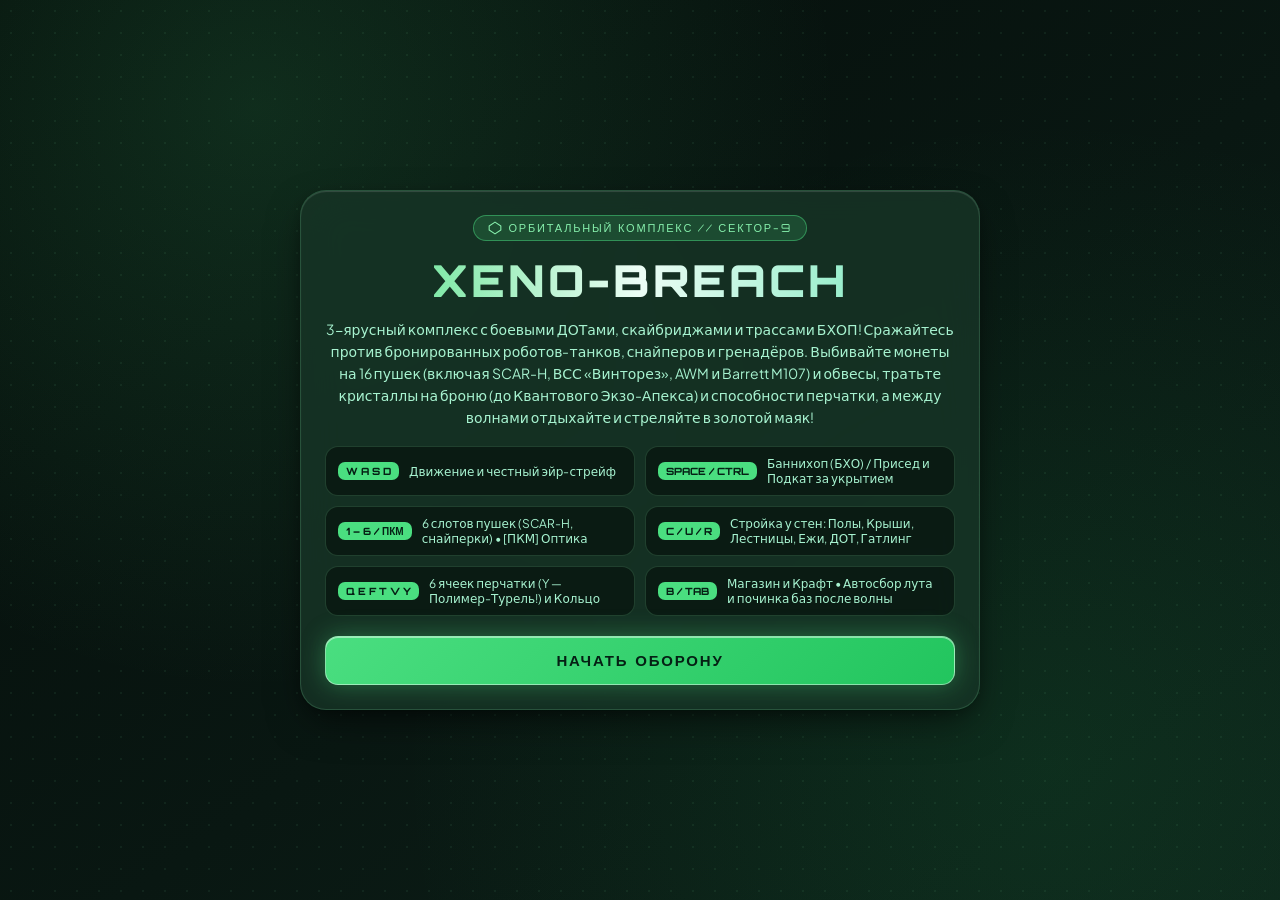
<file: index.html>
<!DOCTYPE html>
<html lang="ru">
<head>
    <meta charset="UTF-8">
    <meta name="viewport" content="width=device-width, initial-scale=1.0, maximum-scale=1.0, user-scalable=no">
    <meta name="description" content="XENO-BREACH: 3D браузерный шутер на Three.js с BHop, Air-Strafe, перчаткой полимера, крафтом стен и турелей Гатлинга.">
    <meta name="theme-color" content="#06100C">
    <meta property="og:title" content="XENO-BREACH // 3D Arena Shooter">
    <meta property="og:description" content="3-ярусный sci-fi шутер с физикой BHop/Air-Strafe, полимерной сферой, крафтом Броне-ДОТов и турелями.">
    <meta property="og:type" content="website">
    <title>XENO-BREACH // 3D Шутер с Перчаткой Полимера и Стройкой</title>
    <link rel="icon" type="image/svg+xml" href="data:image/svg+xml,%3Csvg xmlns='http://www.w3.org/2000/svg' viewBox='0 0 64 64'%3E%3Crect width='64' height='64' rx='16' fill='%2306100C'/%3E%3Cpolygon points='32,8 54,20 54,44 32,56 10,44 10,20' fill='none' stroke='%234ADE80' stroke-width='4'/%3E%3Ccircle cx='32' cy='32' r='9' fill='%234ADE80'/%3E%3C/svg%3E">
    <link href="https://fonts.googleapis.com/css2?family=Orbitron:wght@500;700;900&family=Plus+Jakarta+Sans:wght@400;600;700&family=JetBrains+Mono:wght@600;700&display=swap" rel="stylesheet">
    <link rel="stylesheet" href="styles/theme.css">
    <script src="vendor/three.min.js" defer></script>
    <script src="src/core/logger.js" defer></script>
    <script src="src/core/config.js" defer></script>
    <script src="src/core/audio.js" defer></script>
    <script src="src/world/textures.js" defer></script>
    <script src="src/world/mapBuilder.js" defer></script>
    <script src="src/physics/movement.js" defer></script>
    <script src="src/entities/weaponsAndGlove.js" defer></script>
    <script src="src/entities/enemies.js" defer></script>
    <script src="src/combat/buildingSystem.js" defer></script>
    <script src="src/combat/abilitiesAndCombat.js" defer></script>
    <script src="src/ui/hudAndShop.js" defer></script>
    <script src="src/game.js" defer></script>
</head>
<body>

<div id="game-container">
    <canvas id="three-canvas"></canvas>

    <div class="visor-scanlines"></div>
    <div id="speedlines"></div>
    <div id="screen-fx"></div>
    <div id="sniper-scope" class="hidden" aria-hidden="true">
        <svg viewBox="0 0 800 800" preserveAspectRatio="xMidYMid slice">
            <line x1="0" y1="400" x2="365" y2="400" stroke="#4ade80" stroke-width="1.5" stroke-opacity="0.72"/>
            <line x1="435" y1="400" x2="800" y2="400" stroke="#4ade80" stroke-width="1.5" stroke-opacity="0.72"/>
            <line x1="400" y1="0" x2="400" y2="365" stroke="#4ade80" stroke-width="1.5" stroke-opacity="0.72"/>
            <line x1="400" y1="435" x2="400" y2="800" stroke="#4ade80" stroke-width="1.5" stroke-opacity="0.72"/>
            <circle cx="400" cy="400" r="190" fill="none" stroke="#22c55e" stroke-width="2.5" stroke-opacity="0.55"/>
            <circle cx="400" cy="400" r="3.5" fill="#4ade80"/>
        </svg>
    </div>

    <!-- Прицел и маркер попадания -->
    <div id="crosshair-wrapper" style="display:none;">
        <div class="ch-line ch-top"></div>
        <div class="ch-line ch-bottom"></div>
        <div class="ch-line ch-left"></div>
        <div class="ch-line ch-right"></div>
        <div class="ch-dot"></div>
        <div id="hitmarker">
            <svg viewBox="0 0 24 24" fill="none">
                <line x1="4" y1="4" x2="9" y2="9"/>
                <line x1="20" y1="4" x2="15" y2="9"/>
                <line x1="4" y1="20" x2="9" y2="15"/>
                <line x1="20" y1="20" x2="15" y2="15"/>
            </svg>
        </div>
    </div>

    <!-- Игровой HUD -->
    <div id="hud">
        <div class="hud-top">
            <div class="radar-panel bento-glass">
                <canvas id="radar-canvas" width="128" height="128"></canvas>
                <div class="radar-label font-sci">РАДАР СЕКТОРА</div>
            </div>

            <div class="wave-panel bento-glass">
                <div class="stat-box">
                    <div class="stat-title">Волна</div>
                    <div class="stat-val emerald" id="hud-wave">1</div>
                </div>
                <div class="stat-box">
                    <div class="stat-title">Угрозы</div>
                    <div class="stat-val danger" id="hud-enemies">0</div>
                </div>
                <div class="stat-box">
                    <div class="stat-title">
                        <svg class="svg-icon" style="width:13px;height:13px;color:var(--coin-gold)" viewBox="0 0 24 24"><circle cx="12" cy="12" r="9"/><path d="M12 7v10M9 10h6M9 14h6"/></svg>
                        Монеты
                    </div>
                    <div class="stat-val gold" id="hud-coins">0</div>
                </div>
                <div class="stat-box">
                    <div class="stat-title">
                        <svg class="svg-icon" style="width:13px;height:13px;color:var(--crystal-cyan)" viewBox="0 0 24 24"><polygon points="12 2 20 9 12 22 4 9 12 2"/></svg>
                        Кристаллы
                    </div>
                    <div class="stat-val crystal" id="hud-crystals">0</div>
                </div>
                <div class="stat-box">
                    <div class="stat-title">Счёт</div>
                    <div class="stat-val" id="hud-score">0</div>
                </div>
            </div>

            <div class="hud-controls">
                <button class="hud-btn" id="btn-shop" title="Магазин брони, обвесов и способностей (B)">
                    <svg class="svg-icon" viewBox="0 0 24 24"><path d="M12 22s8-4 8-10V5l-8-3-8 3v7c0 6 8 10 8 10z"/><path d="M9 12l2 2 4-4"/></svg>
                    <span>[B] Арсенал</span>
                </button>
                <button class="hud-btn" id="btn-sound" title="Звук">
                    <svg id="icon-sound-on" class="svg-icon" viewBox="0 0 24 24"><polygon points="11 5 6 9 2 9 2 15 6 15 11 19 11 5"/><path d="M15.54 8.46a5 5 0 0 1 0 7.07"/><path d="M19.07 4.93a10 10 0 0 1 0 14.14"/></svg>
                    <svg id="icon-sound-off" class="svg-icon" style="display:none;" viewBox="0 0 24 24"><polygon points="11 5 6 9 2 9 2 15 6 15 11 19 11 5"/><line x1="23" y1="9" x2="17" y2="15"/><line x1="17" y1="9" x2="23" y2="15"/></svg>
                </button>
                <button class="hud-btn" id="btn-pause" title="Пауза (P)">
                    <svg class="svg-icon" viewBox="0 0 24 24"><rect x="6" y="4" width="4" height="16"/><rect x="14" y="4" width="4" height="16"/></svg>
                    <span>Пауза</span>
                </button>
            </div>
        </div>

        <div id="intermission-pill">ПЕРЕРЫВ • [B] МАГАЗИН • ВЫСТРЕЛИТЕ В ЗОЛОТОЙ МАЯК ДЛЯ СЛЕДУЮЩЕЙ ВОЛНЫ</div>

        <div id="center-banner">
            <div id="banner-title">ВОЛНА 1</div>
            <div id="banner-sub">Шлюзовые ворота открыты!</div>
        </div>

        <div id="reload-indicator">ПЕРЕЗАРЯДКА...</div>
        <div id="charge-bar-wrap"><div id="charge-bar-fill"></div></div>
        <div id="pickup-toast">+1 КРИСТАЛЛ</div>
        <div id="terminal-prompt">Терминал Брони • Нажмите [B] или [F] для открытия Магазина</div>
        <div id="wall-attach-prompt"></div>
        <div id="pointer-hint">Клик по арене • [C] Стройка стен/Гатлинга • [Q] Перчатка • [B] Магазин • [P] Пауза</div>

        <div id="build-hud-bar" class="bento-glass"></div>

        <div id="movement-hud">
            <div id="move-tag"></div>
            <div class="speed-row">
                <div id="speed-pill">SPD 0.0 м/с</div>
                <div id="dash-pill">SHIFT РЫВОК: ГОТОВ</div>
            </div>
        </div>

        <div class="hud-bottom">
            <div class="vitals-panel bento-glass">
                <div class="armor-badge-row">
                    <span id="hud-armor-name">КОМБИНЕЗОН MK-0</span>
                    <span class="armor-cat-pill" id="hud-armor-cat">Базовая</span>
                </div>
                <div class="bar-row">
                    <div class="bar-header">
                        <span style="color:#4ade80;">ЗДОРОВЬЕ</span>
                        <span id="hp-text" class="font-mono">100 / 100</span>
                    </div>
                    <div class="bar-track"><div class="bar-fill" id="hp-fill" style="width:100%;"></div></div>
                </div>
                <div class="bar-row">
                    <div class="bar-header">
                        <span style="color:#34d399;">ЭНЕРГОЩИТ</span>
                        <span id="shield-text" class="font-mono">90 / 90</span>
                    </div>
                    <div class="bar-track"><div class="bar-fill" id="shield-fill" style="width:100%;"></div></div>
                </div>
                <div class="bar-row" style="margin-bottom:4px;">
                    <div class="bar-header">
                        <span style="color:#67e8f9;">ПОЛИМЕР ПЕРЧАТКИ</span>
                        <span id="poly-text" class="font-mono">100 / 100</span>
                    </div>
                    <div class="bar-track"><div class="bar-fill" id="poly-fill" style="width:100%;"></div></div>
                </div>
                <div class="consumables-row">
                    <button class="cons-chip" id="btn-boost-chip" title="Бустер скорости (Z)">
                        <span class="cons-key">Z</span>
                        <span id="boost-label">БУСТ</span>
                        <span class="cons-count tabular" id="boost-count">2</span>
                    </button>
                    <button class="cons-chip" id="btn-medkit-chip" title="Аптечка (X)">
                        <span class="cons-key">X</span>
                        <span>ХИЛ</span>
                        <span class="cons-count tabular" id="medkit-count">2</span>
                    </button>
                </div>
            </div>

            <!-- 6 активных ячеек полимерной перчатки -->
            <div class="glove-bar bento-glass">
                <div class="glove-slots" id="glove-slots"></div>
                <div class="glove-hint font-sci">УДЕРЖ. [Q]/[G] КОЛЬЦО (6 СЕКТОРОВ) • [C] СТРОЙКА СТЕНА/ТУРЕЛЬ • [U] ОБВЕС СТЕНЫ</div>
            </div>

            <!-- 6 активных слотов оружия -->
            <div class="weapon-panel bento-glass">
                <div class="weapon-name" id="weapon-name">ПЛАЗМОМЁТ MK-IV [УР.1]</div>
                <div class="weapon-note" id="weapon-note">Точный плазменный карабин</div>
                <div class="ammo-display tabular">
                    <strong id="ammo-cur">36</strong> <span id="ammo-max">/ 36</span>
                </div>
                <div class="weapon-slots" id="weapon-slots"></div>
            </div>
        </div>
    </div>

    <!-- РАДИАЛЬНОЕ КОЛЬЦО ПЕРЧАТКИ -->
    <div id="glove-wheel-overlay">
        <div class="wheel-container" id="wheel-container">
            <svg class="wheel-ring-svg" viewBox="0 0 440 440">
                <circle cx="220" cy="220" r="196" fill="none" stroke="rgba(74,222,128,0.22)" stroke-width="2" stroke-dasharray="10 8"/>
                <circle cx="220" cy="220" r="120" fill="none" stroke="rgba(134,239,172,0.25)" stroke-width="1.5"/>
            </svg>
            <div class="wheel-center-core bento-glass">
                <div class="wheel-core-title" id="wheel-core-title">ХРА-З // ПЕРЧАТКА</div>
                <div class="wheel-core-desc" id="wheel-core-desc">Наведите мышь или нажмите Q / E / R / T / V / Y</div>
            </div>
            <div class="wheel-cursor-dot" id="wheel-cursor-dot" style="left:220px;top:220px;"></div>
        </div>
    </div>

    <!-- СЕНСОРНОЕ УПРАВЛЕНИЕ -->
    <div id="touch-controls">
        <div id="joystick-zone"><div id="joystick-knob"></div></div>
        <div class="touch-action-group">
            <div style="display:flex; gap:6px;">
                <button class="touch-sub-btn" id="touch-glove-btn">ПЕРЧАТКА</button>
                <button class="touch-sub-btn" id="touch-boost-btn">Z БУСТ</button>
                <button class="touch-sub-btn" id="touch-med-btn">X ХИЛ</button>
                <button class="touch-sub-btn" id="touch-dash-btn">РЫВОК</button>
            </div>
            <div style="display:flex; gap:6px;">
                <button class="touch-sub-btn" id="touch-jump-btn">ПРЫЖОК</button>
                <button class="touch-sub-btn" id="touch-slide-btn">ПОДКАТ</button>
                <button class="touch-sub-btn" id="touch-weapon-btn">ОРУЖИЕ</button>
            </div>
            <div style="display:flex; gap:8px; align-items:center;">
                <button class="touch-sub-btn" id="touch-reload-btn">ЗАРЯД</button>
                <button class="touch-fire-btn" id="touch-fire-btn">ОГОНЬ</button>
            </div>
        </div>
    </div>

    <!-- СТАРТОВЫЙ ЭКРАН -->
    <div class="overlay-screen" id="start-screen">
        <div class="modal-card">
            <div class="badge-top">
                <svg class="svg-icon" style="width:14px;height:14px;" viewBox="0 0 24 24"><polygon points="12 2 22 8.5 22 15.5 12 22 2 15.5 2 8.5 12 2"/></svg>
                <span>ОРБИТАЛЬНЫЙ КОМПЛЕКС // СЕКТОР-9</span>
            </div>
            <h1 class="game-title">XENO-BREACH</h1>
            <p class="game-subtitle">
                3-ярусный комплекс с боевыми ДОТами, скайбриджами и трассами БХОП! Сражайтесь против бронированных роботов-танков, снайперов и гренадёров. Выбивайте монеты на 16 пушек (включая SCAR-H, ВСС «Винторез», AWM и Barrett M107) и обвесы, тратьте кристаллы на броню (до Квантового Экзо-Апекса) и способности перчатки, а между волнами отдыхайте и стреляйте в золотой маяк!
            </p>

            <div class="controls-grid">
                <div class="ctrl-item"><span class="key-cap">W A S D</span> Движение и честный эйр-стрейф</div>
                <div class="ctrl-item"><span class="key-cap">SPACE / CTRL</span> Баннихоп (БХО) / Присед и Подкат за укрытием</div>
                <div class="ctrl-item"><span class="key-cap">1 – 6 / ПКМ</span> 6 слотов пушек (SCAR-H, снайперки) • [ПКМ] Оптика</div>
                <div class="ctrl-item"><span class="key-cap">C / U / R</span> Стройка у стен: Полы, Крыши, Лестницы, Ежи, ДОТ, Гатлинг</div>
                <div class="ctrl-item"><span class="key-cap">Q E F T V Y</span> 6 ячеек перчатки (Y — Полимер-Турель!) и Кольцо</div>
                <div class="ctrl-item"><span class="key-cap">B / TAB</span> Магазин и Крафт • Автосбор лута и починка баз после волны</div>
            </div>

            <button class="ds-btn-primary" id="btn-start">НАЧАТЬ ОБОРОНУ</button>
        </div>
    </div>

    <!-- 5-ВКЛАДОЧНЫЙ ЭРГОНОМИЧНЫЙ МАГАЗИН ПРОКАЧКИ -->
    <div class="overlay-screen hidden" id="shop-screen">
        <div class="modal-card shop-modal">
            <div class="shop-header">
                <div>
                    <div class="badge-top" style="margin-bottom:6px;">ТЕРМИНАЛ ВООРУЖЕНИЯ, ОБВЕСОВ И СИНТЕЗА БРОНИ</div>
                    <h2 class="game-title" style="font-size:26px; margin:0;">МАГАЗИН ПРОКАЧКИ</h2>
                </div>
                <div class="shop-currencies">
                    <div class="currency-pill" style="color:var(--crystal-cyan);" title="Кристаллы тратятся на Броню, Перчатку и Инженерию базы">
                        <svg class="svg-icon" viewBox="0 0 24 24"><polygon points="12 2 20 9 12 22 4 9 12 2"/></svg>
                        <span id="shop-crystals">0</span>
                        <span class="currency-unit">КР</span>
                    </div>
                    <div class="currency-pill" style="color:var(--coin-gold);" title="Монеты тратятся на Оружие, Обвесы, Постоянные ДОТы и Припасы">
                        <svg class="svg-icon" viewBox="0 0 24 24"><circle cx="12" cy="12" r="9"/><path d="M12 7v10M9 10h6M9 14h6"/></svg>
                        <span id="shop-coins">0</span>
                        <span class="currency-unit">МОН</span>
                    </div>
                    <div class="currency-pill" style="color:#6ee7b7;" title="Запас полимера для способностей перчатки, сферы Гелиос-П и турелей">
                        <svg class="svg-icon" viewBox="0 0 24 24"><path d="M13 2L3 14h7l-1 8 12-12h-7l1-8z"/></svg>
                        <span id="shop-polymer">100</span>
                        <span class="currency-unit">ПОЛ</span>
                    </div>
                    <button class="hud-btn" id="btn-shop-quickfill" type="button" title="Полный боекомплект, здоровье и щит за 50 монет">
                        <svg class="svg-icon" viewBox="0 0 24 24"><path d="M13 2L3 14h9l-1 8 10-12h-9l1-8z"/></svg>
                        <span>Полный БК (50М)</span>
                    </button>
                    <button class="hud-btn" id="btn-shop-close-top" type="button" title="Вернуться в бой (B / Esc)">
                        <svg class="svg-icon" viewBox="0 0 24 24"><line x1="18" y1="6" x2="6" y2="18"/><line x1="6" y1="6" x2="18" y2="18"/></svg>
                        <span>В БОЙ</span>
                    </button>
                </div>
            </div>

            <div class="shop-currency-legend">
                <span class="legend-chip" style="--leg-c:var(--crystal-cyan);">
                    <svg class="svg-icon" viewBox="0 0 24 24"><polygon points="12 2 20 9 12 22 4 9 12 2"/></svg>
                    <b>Кристаллы:</b> Броня, Перчатка [Q–Y], Инженерия
                </span>
                <span class="legend-chip" style="--leg-c:var(--coin-gold);">
                    <svg class="svg-icon" viewBox="0 0 24 24"><circle cx="12" cy="12" r="9"/><path d="M12 7v10M9 10h6M9 14h6"/></svg>
                    <b>Монеты:</b> Оружие [1–6], Обвесы, Постоянные ДОТы и Ремонт
                </span>
                <span class="legend-chip" style="--leg-c:#6ee7b7;">
                    <svg class="svg-icon" viewBox="0 0 24 24"><circle cx="12" cy="12" r="9"/><path d="M12 8v4l3 2"/></svg>
                    <b>Зелёная точка на вкладке</b> — есть доступное улучшение
                </span>
            </div>

            <div class="shop-tablist" role="tablist" focusgroup="tablist nomemory" aria-label="Разделы магазина">
                <button type="button" role="tab" id="tab-btn-armor" class="shop-tab-btn" data-tab="armor" aria-selected="true" focusgroupstart>
                    <svg class="svg-icon" viewBox="0 0 24 24"><path d="M12 22s8-4 8-10V5l-8-3-8 3v7c0 6 8 10 8 10z"/></svg>
                    <span class="tab-label">Броня и Костюм</span>
                    <span class="tab-dot" id="tab-dot-armor" aria-hidden="true"></span>
                </button>
                <button type="button" role="tab" id="tab-btn-glove" class="shop-tab-btn" data-tab="glove" aria-selected="false">
                    <svg class="svg-icon" viewBox="0 0 24 24"><polygon points="13 2 3 14 12 14 11 22 21 10 12 10 13 2"/></svg>
                    <span class="tab-label">Перчатка • 6 Ячеек</span>
                    <span class="tab-dot" id="tab-dot-glove" aria-hidden="true"></span>
                </button>
                <button type="button" role="tab" id="tab-btn-weapons" class="shop-tab-btn" data-tab="weapons" aria-selected="false">
                    <svg class="svg-icon" viewBox="0 0 24 24"><circle cx="12" cy="12" r="9"/><circle cx="12" cy="12" r="3"/><path d="M12 2v4M12 18v4M2 12h4M18 12h4"/></svg>
                    <span class="tab-label">Оружие • 6 Слотов</span>
                    <span class="tab-dot" id="tab-dot-weapons" aria-hidden="true"></span>
                </button>
                <button type="button" role="tab" id="tab-btn-attachments" class="shop-tab-btn" data-tab="attachments" aria-selected="false">
                    <svg class="svg-icon" viewBox="0 0 24 24"><path d="M14.7 6.3a1 1 0 0 0 0 1.4l1.6 1.6a1 1 0 0 0 1.4 0l3.77-3.77a6 6 0 0 1-7.94 7.94l-6.91 6.91a2.12 2.12 0 0 1-3-3l6.91-6.91a6 6 0 0 1 7.94-7.94l-3.76 3.76z"/></svg>
                    <span class="tab-label">Обвесы и Припасы</span>
                    <span class="tab-dot" id="tab-dot-attachments" aria-hidden="true"></span>
                </button>
                <button type="button" role="tab" id="tab-btn-craft" class="shop-tab-btn" data-tab="craft" aria-selected="false">
                    <svg class="svg-icon" viewBox="0 0 24 24"><rect x="3" y="3" width="7" height="7"/><rect x="14" y="3" width="7" height="7"/><rect x="3" y="14" width="7" height="7"/><rect x="14" y="14" width="7" height="7"/></svg>
                    <span class="tab-label">Крафт и База</span>
                    <span class="tab-dot" id="tab-dot-craft" aria-hidden="true"></span>
                </button>
            </div>

            <div id="shop-content" class="shop-scroll-body" role="tabpanel" aria-labelledby="tab-btn-armor" tabindex="0"></div>

            <button class="ds-btn-primary" id="btn-shop-close" type="button">ВЕРНУТЬСЯ В БОЙ [B / ESC]</button>
        </div>
    </div>

    <!-- ЭКРАН ПАУЗЫ -->
    <div class="overlay-screen hidden" id="pause-screen">
        <div class="modal-card" style="max-width:520px;">
            <div class="badge-top">СИСТЕМА НА ПАУЗЕ</div>
            <h2 class="game-title" style="font-size:32px;">ПАУЗА</h2>
            <p class="game-subtitle">Передохните, командир. Боевые роботы штурмуют северные шлюзы.</p>
            <button class="ds-btn-primary" id="btn-resume">ПРОДОЛЖИТЬ БОЙ</button>
            <button class="ds-btn-secondary" id="btn-restart-pause">НАЧАТЬ ЗАНОВО</button>
        </div>
    </div>

    <!-- ЭКРАН КОНЦА ИГРЫ -->
    <div class="overlay-screen hidden" id="gameover-screen">
        <div class="modal-card" style="max-width:540px;">
            <div class="badge-top" style="color:var(--danger-red); border-color:rgba(251,113,133,0.45);">
                ПЕРИМЕТР ПРОРВАН
            </div>
            <h2 class="game-title" style="font-size:32px;">МИССИЯ ПРОВАЛЕНА</h2>

            <div class="summary-stats">
                <div class="summary-box">
                    <div class="summary-num tabular" id="go-score">0</div>
                    <div class="summary-lbl">Очки</div>
                </div>
                <div class="summary-box">
                    <div class="summary-num tabular" id="go-wave">1</div>
                    <div class="summary-lbl">Волна</div>
                </div>
                <div class="summary-box">
                    <div class="summary-num tabular" id="go-kills">0</div>
                    <div class="summary-lbl">Уничтожено</div>
                </div>
            </div>

            <button class="ds-btn-primary" id="btn-restart">ПОВТОРИТЬ ОБОРОНУ</button>
        </div>
    </div>
</div>

</body>
</html>
</file>
<file: styles/theme.css>
/* ============================================================================
   XENO-BREACH // ORGANIC GLASS & MODULAR BENTO UI (Deep Forest Obsidian)
   ============================================================================ */
:root {
    --bg-base: #06100C;
    --bg-canvas:
        radial-gradient(circle at 20% 12%, rgba(74, 222, 128, 0.14) 0%, transparent 45%),
        radial-gradient(circle at 82% 85%, rgba(34, 197, 94, 0.10) 0%, transparent 50%),
        linear-gradient(145deg, #050D0A 0%, #091712 55%, #0D2119 100%);
    --dot-matrix-color: rgba(134, 239, 172, 0.065);

    --glass-surface: rgba(15, 34, 25, 0.58);
    --glass-surface-hover: rgba(22, 48, 36, 0.72);
    --glass-surface-elevated: rgba(24, 52, 39, 0.84);
    --glass-border: rgba(134, 239, 172, 0.18);
    --glass-border-hover: rgba(74, 222, 128, 0.48);
    --glass-highlight: inset 0 1px 1px 0 rgba(255, 255, 255, 0.14);
    --glass-shadow:
        0 16px 40px -10px rgba(0, 0, 0, 0.6),
        0 4px 16px -4px rgba(0, 0, 0, 0.36);

    --text-primary: #ECFDF5;
    --text-secondary: #A7F3D0;
    --text-muted: #6EE7B7;
    --text-on-accent: #052014;

    --accent-primary: #4ADE80;
    --accent-bright: #86EFAC;
    --accent-deep: #22C55E;
    --accent-soft: rgba(74, 222, 128, 0.16);
    --accent-glow: 0 0 24px rgba(74, 222, 128, 0.36);

    --coin-gold: #FACC15;
    --crystal-cyan: #67E8F9;
    --danger-red: #FB7185;
    --warn-amber: #F59E0B;

    --radius-xl: 26px;
    --radius-lg: 18px;
    --radius-md: 13px;
    --radius-pill: 9999px;
    --blur-glass: 22px;
    --ease-spring: cubic-bezier(0.22, 1, 0.36, 1);
}

* {
    box-sizing: border-box;
    margin: 0;
    padding: 0;
    user-select: none;
    -webkit-user-select: none;
    -webkit-touch-callout: none;
}

html, body {
    width: 100%;
    height: 100%;
    overflow: hidden;
    background-color: var(--bg-base);
    font-family: 'Plus Jakarta Sans', 'Inter', 'Segoe UI', system-ui, sans-serif;
    color: var(--text-primary);
    touch-action: none;
}

.font-sci {
    font-family: 'Orbitron', 'Segoe UI', sans-serif;
}

.font-mono {
    font-family: 'JetBrains Mono', 'Consolas', monospace;
    font-variant-numeric: tabular-nums;
}

.tabular {
    font-variant-numeric: tabular-nums;
}

.svg-icon {
    width: 18px;
    height: 18px;
    stroke: currentColor;
    stroke-width: 1.85;
    stroke-linecap: round;
    stroke-linejoin: round;
    fill: none;
    flex-shrink: 0;
}

#game-container {
    position: relative;
    width: 100%;
    height: 100%;
    overflow: hidden;
}

canvas#three-canvas {
    display: block;
    width: 100%;
    height: 100%;
    cursor: crosshair;
}

/* ============================================================================
   SCREEN FX OVERLAYS (DAMAGE, SHIELD, HEAL, BOOST, CHRONO-STASIS, SPEEDLINES)
   ============================================================================ */
#screen-fx {
    position: absolute;
    inset: 0;
    pointer-events: none;
    z-index: 5;
    transition: box-shadow 0.16s ease-out, background-color 0.16s ease-out;
}

.fx-damage {
    box-shadow: inset 0 0 120px 38px rgba(244, 63, 94, 0.72) !important;
    background-color: rgba(244, 63, 94, 0.12);
}

.fx-shield {
    box-shadow: inset 0 0 95px 26px rgba(52, 211, 153, 0.52) !important;
    background-color: rgba(52, 211, 153, 0.08);
}

.fx-heal {
    box-shadow: inset 0 0 90px 24px rgba(74, 222, 128, 0.5) !important;
}

.fx-boost {
    box-shadow: inset 0 0 110px 28px rgba(52, 211, 153, 0.36), inset 0 0 180px 14px rgba(103, 232, 249, 0.22) !important;
}

.fx-timestop {
    box-shadow: inset 0 0 140px 32px rgba(250, 204, 21, 0.36), inset 0 0 240px 22px rgba(74, 222, 128, 0.24) !important;
    background-color: rgba(16, 42, 30, 0.18);
}

.fx-timeslow {
    box-shadow: inset 0 0 130px 28px rgba(103, 232, 249, 0.28), inset 0 0 210px 18px rgba(52, 211, 153, 0.2) !important;
    background-color: rgba(6, 26, 24, 0.14);
}

#speedlines {
    position: absolute;
    inset: 0;
    pointer-events: none;
    z-index: 4;
    opacity: 0;
    transition: opacity 0.18s ease-out;
    background:
        repeating-conic-gradient(
            from 0deg at 50% 50%,
            rgba(74, 222, 128, 0.16) 0deg 1.4deg,
            transparent 1.4deg 14deg
        );
    -webkit-mask-image: radial-gradient(circle at center, transparent 48%, black 88%);
    mask-image: radial-gradient(circle at center, transparent 48%, black 88%);
}

.visor-scanlines {
    position: absolute;
    inset: 0;
    pointer-events: none;
    z-index: 4;
    background: radial-gradient(circle at center, transparent 60%, rgba(4, 12, 9, 0.55) 100%);
}

/* ============================================================================
   CROSSHAIR & HITMARKER
   ============================================================================ */
#crosshair-wrapper {
    position: absolute;
    top: 50%;
    left: 50%;
    transform: translate(-50%, -50%);
    pointer-events: none;
    z-index: 15;
    width: 46px;
    height: 46px;
    display: flex;
    align-items: center;
    justify-content: center;
}

.ch-line {
    position: absolute;
    background: rgba(74, 222, 128, 0.94);
    box-shadow: 0 0 8px rgba(74, 222, 128, 0.85);
    border-radius: 2px;
    transition: transform 0.08s ease-out;
}

.ch-top    { width: 2px; height: 10px; top: 3px; }
.ch-bottom { width: 2px; height: 10px; bottom: 3px; }
.ch-left   { height: 2px; width: 10px; left: 3px; }
.ch-right  { height: 2px; width: 10px; right: 3px; }

.ch-dot {
    width: 3px;
    height: 3px;
    border-radius: 50%;
    background: #ECFDF5;
    box-shadow: 0 0 6px var(--accent-primary);
}

#crosshair-wrapper.firing .ch-top    { transform: translateY(-7px); }
#crosshair-wrapper.firing .ch-bottom { transform: translateY(7px); }
#crosshair-wrapper.firing .ch-left   { transform: translateX(-7px); }
#crosshair-wrapper.firing .ch-right  { transform: translateX(7px); }

#crosshair-wrapper.spread-wide .ch-top    { transform: translateY(-6px); }
#crosshair-wrapper.spread-wide .ch-bottom { transform: translateY(6px); }
#crosshair-wrapper.spread-wide .ch-left   { transform: translateX(-6px); }
#crosshair-wrapper.spread-wide .ch-right  { transform: translateX(6px); }

#hitmarker {
    position: absolute;
    width: 26px;
    height: 26px;
    opacity: 0;
    transform: scale(0.7);
    transition: opacity 0.06s, transform 0.06s;
}

#hitmarker.show {
    opacity: 1;
    transform: scale(1.1);
}

#hitmarker svg {
    width: 100%;
    height: 100%;
    stroke: #fb7185;
    stroke-width: 2.8;
    filter: drop-shadow(0 0 6px #fb7185);
}

#hitmarker.kill svg {
    stroke: #facc15;
    filter: drop-shadow(0 0 8px #f59e0b);
}

/* ============================================================================
   FLOATING BENTO HUD
   ============================================================================ */
#hud {
    position: absolute;
    inset: 0;
    pointer-events: none;
    z-index: 10;
    display: none;
    padding: 18px;
}

.bento-glass {
    background: var(--glass-surface);
    backdrop-filter: blur(var(--blur-glass)) saturate(160%);
    -webkit-backdrop-filter: blur(var(--blur-glass)) saturate(160%);
    border: 1.5px solid var(--glass-border);
    box-shadow: var(--glass-shadow), var(--glass-highlight);
}

.hud-top {
    display: flex;
    justify-content: space-between;
    align-items: flex-start;
    gap: 16px;
}

.radar-panel {
    display: flex;
    flex-direction: column;
    align-items: center;
    border-radius: var(--radius-xl);
    padding: 10px;
}

#radar-canvas {
    width: 122px;
    height: 122px;
    border-radius: 50%;
    background: radial-gradient(circle, rgba(16, 48, 35, 0.88) 0%, rgba(5, 16, 12, 0.96) 100%);
    border: 1.5px solid rgba(74, 222, 128, 0.45);
}

.radar-label {
    font-size: 10px;
    letter-spacing: 1.5px;
    color: var(--text-muted);
    margin-top: 5px;
    text-transform: uppercase;
}

.wave-panel {
    border-radius: var(--radius-xl);
    padding: 12px 24px;
    display: flex;
    align-items: center;
    gap: 22px;
}

.stat-box {
    text-align: center;
}

.stat-title {
    font-size: 10px;
    text-transform: uppercase;
    letter-spacing: 1.2px;
    color: var(--text-muted);
    margin-bottom: 2px;
    display: flex;
    align-items: center;
    justify-content: center;
    gap: 4px;
}

.stat-val {
    font-family: 'Orbitron', sans-serif;
    font-size: 20px;
    font-weight: 700;
    color: var(--text-primary);
    font-variant-numeric: tabular-nums;
}

.stat-val.danger { color: var(--danger-red); }
.stat-val.gold { color: var(--coin-gold); }
.stat-val.crystal { color: var(--crystal-cyan); }
.stat-val.emerald { color: var(--accent-primary); }

.hud-controls {
    display: flex;
    gap: 10px;
    pointer-events: auto;
}

.hud-btn {
    background: var(--glass-surface-elevated);
    backdrop-filter: blur(var(--blur-glass));
    border: 1.5px solid var(--glass-border);
    box-shadow: var(--glass-highlight);
    color: var(--text-primary);
    border-radius: var(--radius-md);
    padding: 9px 14px;
    font-size: 13px;
    font-weight: 600;
    cursor: pointer;
    transition: transform 0.28s var(--ease-spring), border-color 0.2s, background-color 0.2s;
    display: inline-flex;
    align-items: center;
    gap: 7px;
}

.hud-btn:hover {
    background: var(--glass-surface-hover);
    border-color: var(--glass-border-hover);
    transform: translateY(-2px);
}

.hud-btn.shop-ready {
    border-color: var(--accent-primary);
    box-shadow: var(--accent-glow), var(--glass-highlight);
}

/* Center Notifications */
#center-banner {
    position: absolute;
    top: 19%;
    left: 50%;
    transform: translate(-50%, -50%) scale(0.92);
    text-align: center;
    opacity: 0;
    transition: opacity 0.28s var(--ease-spring), transform 0.28s var(--ease-spring);
    pointer-events: none;
    z-index: 16;
    width: 90%;
    max-width: 720px;
}

#center-banner.visible {
    opacity: 1;
    transform: translate(-50%, -50%) scale(1);
}

#banner-title {
    font-family: 'Orbitron', sans-serif;
    font-size: clamp(22px, 3.8vw, 38px);
    font-weight: 900;
    letter-spacing: 3px;
    color: var(--accent-bright);
    text-shadow: 0 0 24px rgba(74, 222, 128, 0.75), 0 2px 8px #000;
}

#banner-sub {
    font-size: clamp(13px, 1.7vw, 17px);
    color: var(--text-primary);
    margin-top: 6px;
    text-shadow: 0 2px 8px #000;
}

#reload-indicator {
    position: absolute;
    top: 57%;
    left: 50%;
    transform: translateX(-50%);
    font-family: 'Orbitron', sans-serif;
    font-size: 12px;
    letter-spacing: 2px;
    color: var(--coin-gold);
    background: var(--glass-surface-elevated);
    border: 1.5px solid rgba(250, 204, 21, 0.48);
    padding: 5px 14px;
    border-radius: var(--radius-pill);
    opacity: 0;
    transition: opacity 0.15s;
}

#reload-indicator.show { opacity: 1; }

#charge-bar-wrap {
    position: absolute;
    top: 54.5%;
    left: 50%;
    transform: translateX(-50%);
    width: 150px;
    height: 9px;
    background: rgba(6, 16, 12, 0.88);
    border: 1px solid rgba(74, 222, 128, 0.75);
    border-radius: var(--radius-pill);
    overflow: hidden;
    opacity: 0;
    transition: opacity 0.12s;
    pointer-events: none;
    z-index: 16;
}

#charge-bar-wrap.show { opacity: 1; }

#charge-bar-fill {
    width: 0%;
    height: 100%;
    background: linear-gradient(90deg, #4ade80, #facc15, #f97316);
}

#pickup-toast {
    position: absolute;
    bottom: 248px;
    left: 50%;
    transform: translateX(-50%);
    font-family: 'Orbitron', sans-serif;
    font-size: 13px;
    font-weight: 700;
    padding: 7px 18px;
    border-radius: var(--radius-pill);
    background: var(--glass-surface-elevated);
    backdrop-filter: blur(16px);
    border: 1.5px solid var(--accent-primary);
    color: var(--accent-bright);
    opacity: 0;
    transition: opacity 0.22s var(--ease-spring), transform 0.22s var(--ease-spring);
    pointer-events: none;
    z-index: 18;
    white-space: nowrap;
}

#pickup-toast.show {
    opacity: 1;
    transform: translate(-50%, -8px);
}

#terminal-prompt {
    position: absolute;
    top: 63%;
    left: 50%;
    transform: translateX(-50%);
    background: var(--glass-surface-elevated);
    backdrop-filter: blur(18px);
    border: 1.5px solid var(--accent-primary);
    box-shadow: var(--accent-glow);
    color: var(--text-primary);
    padding: 8px 18px;
    border-radius: var(--radius-pill);
    font-size: 13px;
    font-weight: 600;
    opacity: 0;
    transition: opacity 0.2s var(--ease-spring);
    white-space: nowrap;
}

#terminal-prompt.show { opacity: 1; }

#intermission-pill {
    position: absolute;
    top: 108px;
    left: 50%;
    transform: translateX(-50%) translateY(-8px);
    background: var(--glass-surface-elevated);
    backdrop-filter: blur(18px);
    border: 1.5px solid var(--coin-gold);
    box-shadow: 0 0 24px rgba(250, 204, 21, 0.32);
    color: var(--coin-gold);
    font-family: 'Orbitron', sans-serif;
    font-size: 12px;
    font-weight: 800;
    letter-spacing: 1px;
    padding: 8px 18px;
    border-radius: var(--radius-pill);
    opacity: 0;
    pointer-events: none;
    transition: opacity 0.24s var(--ease-spring), transform 0.24s var(--ease-spring);
    white-space: nowrap;
    z-index: 17;
}

#intermission-pill.show {
    opacity: 1;
    transform: translateX(-50%) translateY(0);
}

#pointer-hint {
    position: absolute;
    bottom: 212px;
    left: 50%;
    transform: translateX(-50%);
    background: var(--glass-surface-elevated);
    border: 1px solid var(--glass-border);
    color: var(--text-secondary);
    padding: 6px 16px;
    border-radius: var(--radius-pill);
    font-size: 12px;
    transition: opacity 0.3s;
    white-space: nowrap;
}

/* Movement + Polymer Glove Strip */
#movement-hud {
    position: absolute;
    bottom: 162px;
    left: 50%;
    transform: translateX(-50%);
    display: flex;
    flex-direction: column;
    align-items: center;
    gap: 6px;
    pointer-events: none;
    z-index: 15;
}

#move-tag {
    font-family: 'Orbitron', sans-serif;
    font-size: 12px;
    font-weight: 900;
    letter-spacing: 2px;
    color: var(--accent-bright);
    text-shadow: 0 0 12px rgba(74, 222, 128, 0.85);
    min-height: 16px;
}

.speed-row {
    display: flex;
    align-items: center;
    gap: 8px;
}

#speed-pill, #dash-pill {
    font-family: 'Orbitron', sans-serif;
    font-size: 11px;
    font-weight: 700;
    letter-spacing: 0.8px;
    background: var(--glass-surface);
    backdrop-filter: blur(14px);
    border: 1.5px solid var(--glass-border);
    padding: 5px 12px;
    border-radius: var(--radius-pill);
    color: var(--text-secondary);
}

#speed-pill.fast {
    color: var(--accent-bright);
    border-color: var(--accent-primary);
    box-shadow: var(--accent-glow);
}

#speed-pill.overdrive {
    color: var(--coin-gold);
    border-color: var(--coin-gold);
}

#dash-pill.cooling {
    opacity: 0.55;
    color: #94a3b8;
}

/* Bottom Bento Row */
.hud-bottom {
    position: absolute;
    bottom: 18px;
    left: 18px;
    right: 18px;
    display: flex;
    justify-content: space-between;
    align-items: flex-end;
    gap: 16px;
}

.vitals-panel {
    border-radius: var(--radius-xl);
    padding: 14px 18px;
    width: 286px;
    max-width: 42vw;
}

.armor-badge-row {
    display: flex;
    justify-content: space-between;
    align-items: center;
    margin-bottom: 8px;
    font-size: 11px;
    font-weight: 700;
    letter-spacing: 0.5px;
    color: var(--text-secondary);
}

.armor-cat-pill {
    padding: 2px 9px;
    border-radius: var(--radius-pill);
    background: var(--accent-soft);
    border: 1px solid var(--glass-border-hover);
    color: var(--accent-bright);
    font-size: 10px;
}

.bar-row { margin-bottom: 8px; }

.bar-header {
    display: flex;
    justify-content: space-between;
    font-size: 11px;
    font-weight: 700;
    margin-bottom: 4px;
    letter-spacing: 0.7px;
}

.bar-track {
    width: 100%;
    height: 10px;
    background: rgba(255, 255, 255, 0.08);
    border-radius: var(--radius-pill);
    overflow: hidden;
}

.bar-fill {
    height: 100%;
    border-radius: var(--radius-pill);
    transition: width 0.16s ease-out;
}

#hp-fill { background: linear-gradient(90deg, #ef4444, #4ade80); }
#shield-fill { background: linear-gradient(90deg, #059669, #34d399); }
#poly-fill { background: linear-gradient(90deg, #22c55e, #67e8f9); }

.consumables-row {
    display: flex;
    gap: 8px;
    margin-top: 10px;
    pointer-events: auto;
}

.cons-chip {
    flex: 1;
    display: flex;
    align-items: center;
    justify-content: space-between;
    gap: 5px;
    background: var(--glass-surface-elevated);
    border: 1.5px solid var(--glass-border);
    border-radius: var(--radius-md);
    padding: 6px 9px;
    font-size: 11px;
    font-weight: 600;
    color: var(--text-primary);
    cursor: pointer;
    transition: transform 0.2s var(--ease-spring), border-color 0.2s;
}

.cons-chip:hover {
    border-color: var(--glass-border-hover);
    transform: translateY(-1px);
}

.cons-chip.active-boost {
    border-color: var(--coin-gold);
    box-shadow: 0 0 14px rgba(250, 204, 21, 0.45);
}

.cons-chip.empty { opacity: 0.45; }

.cons-key {
    font-family: 'Orbitron', sans-serif;
    font-weight: 900;
    font-size: 10px;
    color: var(--text-on-accent);
    background: var(--accent-primary);
    padding: 2px 6px;
    border-radius: 6px;
}

/* Center Polymer Glove Bar */
.glove-bar {
    border-radius: var(--radius-xl);
    padding: 10px 14px;
    display: flex;
    flex-direction: column;
    align-items: center;
    gap: 6px;
    pointer-events: auto;
}

.glove-slots {
    display: flex;
    gap: 7px;
}

.g-slot {
    position: relative;
    min-width: 58px;
    padding: 6px 7px;
    border-radius: var(--radius-md);
    background: rgba(9, 23, 18, 0.85);
    border: 1.5px solid var(--glass-border);
    color: var(--text-primary);
    display: flex;
    flex-direction: column;
    align-items: center;
    gap: 2px;
    cursor: pointer;
    overflow: hidden;
    transition: transform 0.22s var(--ease-spring), border-color 0.2s;
}

.g-slot:hover {
    border-color: var(--glass-border-hover);
    transform: translateY(-2px);
}

.g-slot.active {
    border-color: var(--accent-primary);
    box-shadow: var(--accent-glow);
    background: rgba(20, 52, 38, 0.9);
}

.g-slot.cooling {
    opacity: 0.65;
}

.g-slot-key {
    font-family: 'Orbitron', sans-serif;
    font-size: 10px;
    font-weight: 800;
    color: var(--accent-bright);
}

.g-slot-name {
    font-size: 10px;
    font-weight: 600;
    color: var(--text-secondary);
}

.g-slot-cd {
    position: absolute;
    inset: 0;
    background: rgba(5, 13, 10, 0.78);
    display: flex;
    align-items: center;
    justify-content: center;
    font-family: 'Orbitron', sans-serif;
    font-size: 12px;
    font-weight: 800;
    color: var(--text-primary);
}

.glove-hint {
    font-size: 10px;
    color: var(--text-muted);
    letter-spacing: 0.5px;
}

/* Weapon Panel */
.weapon-panel {
    border-radius: var(--radius-xl);
    padding: 14px 16px;
    min-width: 315px;
    max-width: 44vw;
    text-align: right;
}

.weapon-name {
    font-family: 'Orbitron', sans-serif;
    font-size: 13px;
    color: var(--accent-bright);
    letter-spacing: 0.8px;
}

.weapon-note {
    font-size: 11px;
    color: var(--text-muted);
    margin: 2px 0 6px;
}

.ammo-display {
    font-family: 'Orbitron', sans-serif;
    font-size: 29px;
    font-weight: 900;
    line-height: 1;
    color: var(--text-primary);
}

.ammo-display span {
    font-size: 14px;
    color: var(--text-muted);
    font-weight: 500;
}

.weapon-slots {
    display: grid;
    grid-template-columns: repeat(3, minmax(0, 1fr));
    gap: 5px;
    margin-top: 9px;
    pointer-events: auto;
}

.w-slot {
    font-family: 'Orbitron', sans-serif;
    font-size: 10px;
    padding: 4px 8px;
    border-radius: 9px;
    background: rgba(9, 23, 18, 0.82);
    border: 1px solid var(--glass-border);
    color: var(--text-muted);
    cursor: pointer;
    transition: all 0.2s var(--ease-spring);
}

.w-slot:hover {
    border-color: var(--glass-border-hover);
    color: var(--text-primary);
}

.w-slot.active {
    background: linear-gradient(135deg, #4ADE80 0%, #22C55E 100%);
    border-color: rgba(255, 255, 255, 0.45);
    color: var(--text-on-accent);
    font-weight: 800;
    box-shadow: var(--accent-glow);
}

/* ============================================================================
   ATOMIC HEART RADIAL POLYMER GLOVE WHEEL
   ============================================================================ */
#glove-wheel-overlay {
    position: absolute;
    inset: 0;
    z-index: 26;
    display: flex;
    align-items: center;
    justify-content: center;
    background: radial-gradient(circle at center, rgba(6, 22, 16, 0.48), rgba(4, 12, 9, 0.72));
    backdrop-filter: blur(8px);
    opacity: 0;
    pointer-events: none;
    transition: opacity 0.2s var(--ease-spring);
}

#glove-wheel-overlay.open {
    opacity: 1;
    pointer-events: auto;
}

.wheel-container {
    position: relative;
    width: 440px;
    height: 440px;
    display: flex;
    align-items: center;
    justify-content: center;
    transform: scale(0.88);
    transition: transform 0.24s var(--ease-spring);
}

#glove-wheel-overlay.open .wheel-container {
    transform: scale(1);
}

.wheel-ring-svg {
    position: absolute;
    inset: 0;
    width: 100%;
    height: 100%;
    pointer-events: none;
}

.wheel-center-core {
    width: 158px;
    height: 158px;
    border-radius: 50%;
    display: flex;
    flex-direction: column;
    align-items: center;
    justify-content: center;
    text-align: center;
    padding: 14px;
    z-index: 2;
}

.wheel-core-title {
    font-family: 'Orbitron', sans-serif;
    font-size: 12px;
    font-weight: 800;
    color: var(--accent-bright);
    margin-bottom: 4px;
}

.wheel-core-desc {
    font-size: 10.5px;
    line-height: 1.35;
    color: var(--text-secondary);
}

.wheel-sector-btn {
    position: absolute;
    width: 112px;
    padding: 8px 6px;
    border-radius: var(--radius-lg);
    background: var(--glass-surface-elevated);
    border: 1.5px solid var(--glass-border);
    box-shadow: var(--glass-shadow), var(--glass-highlight);
    color: var(--text-primary);
    display: flex;
    flex-direction: column;
    align-items: center;
    gap: 3px;
    cursor: pointer;
    transform: translate(-50%, -50%) scale(0.96);
    transition: transform 0.2s var(--ease-spring), border-color 0.2s, box-shadow 0.2s;
    z-index: 3;
}

.wheel-sector-btn.hovered {
    transform: translate(-50%, -50%) scale(1.1);
    border-color: var(--accent-primary);
    box-shadow: var(--accent-glow), var(--glass-highlight);
    background: rgba(24, 64, 46, 0.92);
}

.wheel-key-badge {
    font-family: 'Orbitron', sans-serif;
    font-size: 10px;
    font-weight: 800;
    padding: 2px 8px;
    border-radius: var(--radius-pill);
    background: var(--accent-soft);
    color: var(--accent-bright);
    border: 1px solid var(--glass-border-hover);
}

.wheel-cursor-dot {
    position: absolute;
    width: 14px;
    height: 14px;
    border-radius: 50%;
    background: var(--accent-bright);
    box-shadow: 0 0 14px var(--accent-primary);
    transform: translate(-50%, -50%);
    pointer-events: none;
    z-index: 5;
}

/* ============================================================================
   MODAL OVERLAYS (START, PAUSE, ARMORY SHOP, GAMEOVER) WITH DOT-MATRIX CANVAS
   ============================================================================ */
.overlay-screen {
    position: absolute;
    inset: 0;
    z-index: 32;
    display: flex;
    align-items: center;
    justify-content: center;
    padding: 20px;
    background-color: rgba(6, 16, 12, 0.78);
    background-image: var(--bg-canvas);
    backdrop-filter: blur(14px);
    opacity: 1;
    transition: display 0.22s, opacity 0.22s var(--ease-spring);
    transition-behavior: allow-discrete;
}

@starting-style {
    .overlay-screen:not(.hidden) {
        opacity: 0;
    }
}

.overlay-screen::before {
    content: "";
    position: fixed;
    inset: 0;
    background-image: radial-gradient(var(--dot-matrix-color) 1.25px, transparent 1.25px);
    background-size: 22px 22px;
    pointer-events: none;
    z-index: -1;
}

.overlay-screen.hidden {
    display: none;
    opacity: 0;
}

.modal-card {
    width: 100%;
    max-width: 680px;
    max-height: 92vh;
    overflow-y: auto;
    background: var(--glass-surface-elevated);
    backdrop-filter: blur(var(--blur-glass)) saturate(160%);
    border: 1.5px solid var(--glass-border);
    border-radius: var(--radius-xl);
    padding: 24px;
    text-align: center;
    box-shadow: var(--glass-shadow), var(--glass-highlight);
}

.modal-card.shop-modal {
    max-width: 1120px;
    max-height: 92vh;
    overflow: hidden;
    display: flex;
    flex-direction: column;
    text-align: left;
    padding: 20px 24px;
}

.shop-scroll-body {
    --scrollbar-thumb: rgba(74, 222, 128, 0.58);
    --scrollbar-track: rgba(6, 16, 12, 0.9);
    flex: 1 1 auto;
    min-height: 220px;
    overflow-y: auto;
    padding-right: 8px;
    margin-bottom: 12px;
    container-type: scroll-state;
    scrollbar-color: var(--scrollbar-thumb) var(--scrollbar-track);
    scrollbar-width: thin;
}

.shop-scroll-body::before,
.shop-scroll-body::after {
    content: "";
    display: block;
    position: sticky;
    block-size: 0.75rem;
    z-index: 2;
    pointer-events: none;
    opacity: 0;
    transition: opacity 0.2s;
}

.shop-scroll-body::before {
    inset-block-start: 0;
    margin-block-end: -0.75rem;
    background: radial-gradient(farthest-side at 50% 0, rgba(0, 0, 0, 0.35), transparent);
}

.shop-scroll-body::after {
    inset-block-end: 0;
    margin-block-start: -0.75rem;
    background: radial-gradient(farthest-side at 50% 100%, rgba(0, 0, 0, 0.35), transparent);
}

@container scroll-state(scrollable: block-start) {
    .shop-scroll-body::before { opacity: 1; }
}

@container scroll-state(scrollable: block-end) {
    .shop-scroll-body::after { opacity: 1; }
}

@supports not (container-type: scroll-state) {
    .shop-scroll-body::before,
    .shop-scroll-body::after {
        animation: xb-show-shadow linear both;
        animation-timeline: scroll();
    }
    .shop-scroll-body::before { animation-range: 0 2rem; }
    .shop-scroll-body::after {
        animation-direction: reverse;
        animation-range: calc(100% - 2rem) 100%;
    }
}

@keyframes xb-show-shadow {
    to { opacity: 1; }
}

@supports not (scrollbar-color: auto) {
    .shop-scroll-body { scrollbar-width: auto; }
    .shop-scroll-body::-webkit-scrollbar { width: 8px; height: 8px; }
    .shop-scroll-body::-webkit-scrollbar-thumb {
        background: var(--scrollbar-thumb);
        border-radius: 9999px;
    }
    .shop-scroll-body::-webkit-scrollbar-track { background: var(--scrollbar-track); }
}

/* Build Mode HUD & Wall Attachment Prompt */
#build-hud-bar {
    position: absolute;
    bottom: 204px;
    left: 50%;
    transform: translateX(-50%) translateY(8px);
    display: flex;
    flex-wrap: wrap;
    justify-content: center;
    max-width: min(94vw, 960px);
    align-items: center;
    gap: 6px;
    padding: 8px 12px;
    border-radius: var(--radius-xl);
    opacity: 0;
    pointer-events: none;
    z-index: 19;
    transition: opacity 0.2s var(--ease-spring), transform 0.2s var(--ease-spring);
}

#sniper-scope {
    position: absolute;
    inset: 0;
    z-index: 11;
    pointer-events: none;
    background: radial-gradient(circle at 50% 50%, transparent 28%, rgba(4, 12, 8, 0.72) 52%, rgba(2, 6, 4, 0.96) 72%);
    transition: opacity 0.14s ease-out;
}
#sniper-scope.hidden { display: none; }
#sniper-scope svg { width: 100%; height: 100%; display: block; }

#build-hud-bar.show {
    opacity: 1;
    pointer-events: auto;
    transform: translateX(-50%) translateY(0);
}

.build-bp-btn {
    padding: 6px 10px;
    border-radius: 10px;
    border: 1.5px solid var(--glass-border);
    background: rgba(8, 22, 16, 0.86);
    color: var(--text-secondary);
    font-family: 'Orbitron', sans-serif;
    font-size: 10px;
    font-weight: 700;
    cursor: pointer;
    display: flex;
    flex-direction: column;
    align-items: center;
    gap: 2px;
    transition: transform 0.18s var(--ease-spring), border-color 0.18s;
}

.build-bp-btn.active {
    border-color: var(--accent-primary);
    background: rgba(24, 62, 44, 0.94);
    color: var(--accent-bright);
    box-shadow: var(--accent-glow);
}

#wall-attach-prompt {
    position: absolute;
    top: 67.5%;
    left: 50%;
    transform: translateX(-50%);
    background: var(--glass-surface-elevated);
    backdrop-filter: blur(14px);
    border: 1.5px solid var(--crystal-cyan);
    color: var(--text-primary);
    padding: 7px 16px;
    border-radius: var(--radius-pill);
    font-size: 12px;
    font-weight: 600;
    opacity: 0;
    pointer-events: none;
    z-index: 17;
    transition: opacity 0.18s var(--ease-spring);
    white-space: nowrap;
}

#wall-attach-prompt.show { opacity: 1; }

.shop-dock-btn {
    padding: 5px 11px;
    border-radius: 10px;
    border: 1.5px solid var(--glass-border);
    background: rgba(8, 20, 15, 0.85);
    color: var(--text-secondary);
    font-family: 'Orbitron', sans-serif;
    font-size: 11px;
    font-weight: 700;
    cursor: pointer;
    transition: all 0.18s var(--ease-spring);
}

.shop-dock-btn.target {
    border-color: var(--coin-gold);
    background: rgba(74, 222, 128, 0.22);
    color: var(--accent-bright);
    box-shadow: 0 0 14px rgba(250, 204, 21, 0.35);
}

.badge-top {
    display: inline-flex;
    align-items: center;
    gap: 6px;
    font-family: 'Orbitron', sans-serif;
    font-size: 11px;
    letter-spacing: 1.8px;
    color: var(--accent-bright);
    background: var(--accent-soft);
    border: 1px solid var(--glass-border-hover);
    padding: 5px 14px;
    border-radius: var(--radius-pill);
    margin-bottom: 12px;
}

.game-title {
    font-family: 'Orbitron', sans-serif;
    font-size: clamp(28px, 4.8vw, 44px);
    font-weight: 900;
    letter-spacing: 3px;
    background: linear-gradient(90deg, #4ADE80, #ECFDF5, #6EE7B7);
    -webkit-background-clip: text;
    -webkit-text-fill-color: transparent;
    margin-bottom: 10px;
}

.game-subtitle {
    font-size: 14px;
    line-height: 1.58;
    color: var(--text-secondary);
    margin-bottom: 18px;
}

.controls-grid {
    display: grid;
    grid-template-columns: repeat(2, 1fr);
    gap: 10px;
    margin-bottom: 20px;
    text-align: left;
}

.ctrl-item {
    background: rgba(8, 20, 15, 0.72);
    border: 1px solid var(--glass-border);
    border-radius: var(--radius-md);
    padding: 9px 12px;
    font-size: 12px;
    color: var(--text-secondary);
    display: flex;
    align-items: center;
    gap: 10px;
}

.key-cap {
    font-family: 'Orbitron', sans-serif;
    font-size: 10px;
    font-weight: 800;
    color: var(--text-on-accent);
    background: var(--accent-primary);
    padding: 3px 8px;
    border-radius: 7px;
    white-space: nowrap;
}

.ds-btn-primary {
    display: inline-flex;
    align-items: center;
    justify-content: center;
    gap: 8px;
    width: 100%;
    padding: 14px 24px;
    border-radius: var(--radius-md);
    border: 1px solid rgba(255, 255, 255, 0.45);
    font-family: 'Orbitron', sans-serif;
    font-size: 15px;
    font-weight: 800;
    letter-spacing: 1.8px;
    color: var(--text-on-accent);
    background: linear-gradient(135deg, #4ADE80 0%, #22C55E 100%);
    box-shadow: var(--accent-glow), inset 0 1px 0 rgba(255, 255, 255, 0.45);
    cursor: pointer;
    transition: transform 0.25s var(--ease-spring), filter 0.2s;
    text-transform: uppercase;
}

.ds-btn-primary:hover {
    transform: translateY(-2px);
    filter: brightness(1.05);
}

.ds-btn-primary:active { transform: scale(0.98); }

.ds-btn-secondary {
    margin-top: 10px;
    width: 100%;
    padding: 12px 20px;
    border-radius: var(--radius-md);
    border: 1.5px solid var(--glass-border);
    background: rgba(12, 28, 21, 0.78);
    color: var(--text-primary);
    font-family: 'Orbitron', sans-serif;
    font-size: 13px;
    font-weight: 600;
    letter-spacing: 1.2px;
    cursor: pointer;
    transition: all 0.2s var(--ease-spring);
}

.ds-btn-secondary:hover {
    border-color: var(--glass-border-hover);
    background: var(--glass-surface-hover);
}

/* ============================================================================
   ARMORY & ARMOR UPGRADE SHOP (INTUITIVE BENTO WORKSTATION)
   ============================================================================ */
.shop-header {
    flex-shrink: 0;
    display: flex;
    flex-wrap: wrap;
    justify-content: space-between;
    align-items: center;
    gap: 12px;
    margin-bottom: 10px;
}

.shop-currencies {
    display: flex;
    flex-wrap: wrap;
    gap: 8px;
    align-items: center;
}

.currency-pill {
    display: inline-flex;
    align-items: center;
    gap: 6px;
    padding: 6px 12px;
    border-radius: var(--radius-pill);
    background: rgba(6, 16, 12, 0.85);
    border: 1.5px solid var(--glass-border);
    font-family: 'Orbitron', sans-serif;
    font-size: 13.5px;
    font-weight: 800;
}

.currency-unit {
    font-size: 10px;
    font-weight: 700;
    opacity: 0.72;
    letter-spacing: 0.5px;
}

.shop-currency-legend {
    flex-shrink: 0;
    display: flex;
    flex-wrap: wrap;
    gap: 8px 14px;
    align-items: center;
    padding: 8px 12px;
    margin-bottom: 10px;
    border-radius: var(--radius-md);
    background: rgba(6, 16, 12, 0.62);
    border: 1px solid var(--glass-border);
    font-size: 11.5px;
    color: var(--text-secondary);
}

.legend-chip {
    display: inline-flex;
    align-items: center;
    gap: 6px;
}

.legend-chip .svg-icon {
    width: 14px;
    height: 14px;
    color: var(--leg-c, var(--accent-primary));
    flex-shrink: 0;
}

.legend-chip b {
    color: var(--leg-c, var(--text-primary));
    font-weight: 700;
}

/* Single-row Accessible Tablist (modern-web-guidance/tabs) */
.shop-tablist {
    flex-shrink: 0;
    display: flex;
    flex-wrap: nowrap;
    overflow-x: auto;
    align-items: stretch;
    gap: 4px;
    padding: 4px 4px 0;
    margin-bottom: 14px;
    background: rgba(6, 16, 12, 0.72);
    border-radius: var(--radius-md) var(--radius-md) 0 0;
    border: 1.5px solid var(--glass-border);
    border-bottom: 1.5px solid var(--glass-border-hover);
    scroll-snap-type: inline proximity;
    scrollbar-width: none;
}

.shop-tablist::-webkit-scrollbar { display: none; }

.shop-tab-btn {
    position: relative;
    flex: none;
    scroll-snap-align: start;
    display: inline-flex;
    align-items: center;
    gap: 7px;
    padding: 10px 14px 12px;
    border: none;
    border-radius: 10px 10px 0 0;
    background: transparent;
    font-family: 'Orbitron', sans-serif;
    font-size: 11.5px;
    font-weight: 700;
    letter-spacing: 0.4px;
    color: var(--text-muted);
    cursor: pointer;
    white-space: nowrap;
    transition: color 0.2s var(--ease-spring), background 0.2s var(--ease-spring);
}

.shop-tab-btn .svg-icon {
    width: 15px;
    height: 15px;
    flex-shrink: 0;
}

.shop-tab-btn:hover {
    color: var(--text-primary);
    background: rgba(74, 222, 128, 0.08);
}

.shop-tab-btn:focus-visible {
    outline: 2px solid var(--accent-bright);
    outline-offset: -2px;
}

.shop-tab-btn[aria-selected="true"] {
    color: var(--accent-bright);
    background: rgba(24, 62, 44, 0.55);
}

.shop-tab-btn[aria-selected="true"]::after {
    content: "";
    position: absolute;
    inset: auto 8px 0 8px;
    border-block-end: 3px solid var(--accent-primary);
    border-radius: 3px 3px 0 0;
}

.tab-dot {
    width: 7px;
    height: 7px;
    border-radius: 50%;
    background: transparent;
    transition: background 0.2s, box-shadow 0.2s;
}

.tab-dot.has-ready {
    background: var(--accent-primary);
    box-shadow: 0 0 8px rgba(74, 222, 128, 0.85);
}

/* Section Headers & Contextual Guides Inside Shop */
.shop-guide-banner {
    display: flex;
    flex-wrap: wrap;
    justify-content: space-between;
    align-items: center;
    gap: 10px;
    padding: 10px 14px;
    margin-bottom: 14px;
    border-radius: var(--radius-md);
    background: linear-gradient(135deg, rgba(16, 42, 31, 0.88), rgba(8, 22, 16, 0.92));
    border: 1px solid var(--glass-border-hover);
    font-size: 12px;
    color: var(--text-secondary);
}

.shop-guide-banner strong {
    color: var(--accent-bright);
    font-family: 'Orbitron', sans-serif;
    font-size: 11.5px;
}

.shop-section-head {
    display: flex;
    flex-wrap: wrap;
    justify-content: space-between;
    align-items: baseline;
    gap: 8px;
    margin: 18px 0 10px;
    padding-bottom: 6px;
    border-bottom: 1px solid var(--glass-border);
}

.shop-section-head:first-child { margin-top: 2px; }

.shop-section-title {
    display: inline-flex;
    align-items: center;
    gap: 7px;
    font-family: 'Orbitron', sans-serif;
    font-size: 12.5px;
    font-weight: 800;
    letter-spacing: 0.7px;
    color: var(--accent-bright);
    text-transform: uppercase;
}

.shop-section-title .svg-icon {
    width: 15px;
    height: 15px;
}

.shop-section-sub {
    font-size: 11.5px;
    color: var(--text-muted);
}

.shop-filter-row {
    display: flex;
    flex-wrap: wrap;
    gap: 6px;
    margin-bottom: 12px;
}

.shop-filter-btn {
    padding: 5px 12px;
    border-radius: var(--radius-pill);
    border: 1.5px solid var(--glass-border);
    background: rgba(6, 16, 12, 0.78);
    color: var(--text-muted);
    font-size: 11.5px;
    font-weight: 700;
    cursor: pointer;
    transition: all 0.18s var(--ease-spring);
}

.shop-filter-btn:hover { color: var(--text-primary); border-color: var(--glass-border-hover); }
.shop-filter-btn.active {
    background: var(--accent-soft);
    border-color: var(--accent-primary);
    color: var(--accent-bright);
}

.modal-card.shop-modal > .ds-btn-primary {
    flex-shrink: 0;
}

/* Grid & Semantic Article Cards (constant border width avoids sibling jump!) */
.shop-grid {
    display: grid;
    grid-template-columns: repeat(auto-fill, minmax(242px, 1fr));
    gap: 14px;
    margin-bottom: 16px;
}

.shop-card {
    background: rgba(9, 23, 18, 0.8);
    border: 2px solid var(--glass-border);
    border-radius: var(--radius-lg);
    padding: 14px;
    display: flex;
    flex-direction: column;
    gap: 10px;
    box-shadow: inset 0 1px 0 rgba(255, 255, 255, 0.05);
    transition: transform 0.22s var(--ease-spring), border-color 0.2s, box-shadow 0.2s;
}

.shop-card:hover {
    transform: translateY(-2px);
    border-color: var(--glass-border-hover);
}

.shop-card.can-afford {
    border-color: rgba(56, 189, 248, 0.42);
    background: rgba(10, 28, 22, 0.86);
}

.shop-card.equipped {
    border-color: var(--accent-primary);
    box-shadow: var(--accent-glow), inset 0 1px 0 rgba(110, 231, 183, 0.16);
    background: rgba(17, 46, 33, 0.9);
}

.shop-card-top {
    display: flex;
    justify-content: space-between;
    align-items: center;
    gap: 8px;
}

.shop-cat {
    font-size: 10px;
    font-weight: 800;
    letter-spacing: 0.65px;
    text-transform: uppercase;
    padding: 3px 9px;
    border-radius: var(--radius-pill);
    background: var(--accent-soft);
    color: var(--accent-bright);
}

.shop-status-pill {
    font-family: 'Orbitron', sans-serif;
    font-size: 10px;
    font-weight: 800;
    padding: 3px 8px;
    border-radius: var(--radius-pill);
    background: rgba(6, 16, 12, 0.85);
    border: 1px solid var(--glass-border);
    color: var(--text-muted);
    white-space: nowrap;
}

.shop-status-pill.ready {
    border-color: rgba(74, 222, 128, 0.65);
    color: var(--accent-bright);
    background: rgba(34, 197, 94, 0.16);
}

.shop-status-pill.price-ok {
    border-color: rgba(56, 189, 248, 0.55);
    color: var(--crystal-cyan);
    background: rgba(56, 189, 248, 0.12);
}

.shop-status-pill.coin-ok {
    border-color: rgba(250, 204, 21, 0.55);
    color: var(--coin-gold);
    background: rgba(250, 204, 21, 0.12);
}

.shop-card-title {
    font-family: 'Orbitron', sans-serif;
    font-size: 13px;
    font-weight: 800;
    color: var(--text-primary);
    margin: 2px 0 0;
}

.shop-card-desc {
    font-size: 11.5px;
    line-height: 1.44;
    color: var(--text-secondary);
    margin: 0;
}

.lvl-progress-wrap {
    display: flex;
    align-items: center;
    gap: 8px;
    font-family: 'Orbitron', sans-serif;
    font-size: 10px;
    color: var(--text-muted);
}

.lvl-track {
    flex: 1;
    height: 6px;
    border-radius: 9999px;
    background: rgba(6, 14, 11, 0.9);
    border: 1px solid var(--glass-border);
    overflow: hidden;
}

.lvl-fill {
    height: 100%;
    border-radius: 9999px;
    background: linear-gradient(90deg, #22c55e, #4ade80);
    transition: width 0.25s var(--ease-spring);
}

.shop-stats-mini {
    display: grid;
    grid-template-columns: repeat(2, 1fr);
    gap: 4px 6px;
    font-size: 10.5px;
    color: var(--text-secondary);
}

.shop-stats-mini span {
    background: rgba(6, 16, 12, 0.65);
    border: 1px solid rgba(74, 222, 128, 0.12);
    border-radius: 6px;
    padding: 3px 6px;
}

.shop-card-footer {
    margin-top: auto;
    display: flex;
    flex-direction: column;
    gap: 6px;
}

.shop-action-btn {
    width: 100%;
    padding: 9px 12px;
    border-radius: var(--radius-md);
    border: 1.5px solid var(--glass-border-hover);
    background: rgba(74, 222, 128, 0.16);
    color: var(--text-primary);
    font-family: 'Orbitron', sans-serif;
    font-size: 11px;
    font-weight: 800;
    cursor: pointer;
    display: inline-flex;
    align-items: center;
    justify-content: center;
    gap: 6px;
    transition: all 0.2s var(--ease-spring);
}

.shop-action-btn.primary-buy {
    background: linear-gradient(135deg, rgba(74, 222, 128, 0.28), rgba(34, 197, 94, 0.2));
    border-color: var(--accent-primary);
    color: #ecfdf5;
}

.shop-action-btn.equip-btn {
    background: rgba(56, 189, 248, 0.16);
    border-color: rgba(56, 189, 248, 0.55);
}

.shop-action-btn:hover:not(:disabled) {
    background: var(--accent-primary);
    color: var(--text-on-accent);
}

.shop-action-btn:disabled {
    opacity: 0.48;
    cursor: not-allowed;
}

.loadout-strip {
    display: flex;
    flex-wrap: wrap;
    align-items: center;
    gap: 8px;
    padding: 10px 14px;
    margin-bottom: 14px;
    border-radius: var(--radius-md);
    background: rgba(9, 23, 18, 0.78);
    border: 1.5px solid var(--glass-border);
}

.loadout-badge {
    font-family: 'Orbitron', sans-serif;
    font-size: 11px;
    font-weight: 700;
    padding: 4px 10px;
    border-radius: var(--radius-pill);
    background: rgba(6, 16, 12, 0.85);
    border: 1px solid var(--glass-border-hover);
    color: var(--text-primary);
}

.slot-assign-row {
    display: flex;
    gap: 5px;
}

.slot-mini-btn {
    flex: 1;
    padding: 5px 4px;
    border-radius: 8px;
    border: 1px solid var(--glass-border);
    background: rgba(6, 16, 12, 0.82);
    color: var(--text-muted);
    font-family: 'Orbitron', sans-serif;
    font-size: 10px;
    font-weight: 800;
    cursor: pointer;
    transition: all 0.18s var(--ease-spring);
}

.slot-mini-btn:hover {
    border-color: var(--glass-border-hover);
    color: var(--text-primary);
}

.slot-mini-btn.active {
    background: var(--accent-primary);
    color: var(--text-on-accent);
    border-color: rgba(255, 255, 255, 0.45);
}

.sub-upg-list {
    display: flex;
    flex-direction: column;
    gap: 5px;
    margin-top: 6px;
}

.sub-upg-btn {
    display: flex;
    justify-content: space-between;
    align-items: center;
    padding: 6px 9px;
    border-radius: 9px;
    border: 1px solid var(--glass-border);
    background: rgba(74, 222, 128, 0.1);
    color: var(--text-secondary);
    font-size: 11px;
    font-weight: 600;
    cursor: pointer;
    transition: all 0.18s var(--ease-spring);
}

.sub-upg-btn:hover:not(:disabled) {
    background: var(--accent-primary);
    color: var(--text-on-accent);
}

.sub-upg-btn:disabled {
    opacity: 0.45;
    cursor: not-allowed;
}

.summary-stats {
    display: grid;
    grid-template-columns: repeat(3, 1fr);
    gap: 10px;
    margin: 18px 0 24px;
}

.summary-box {
    background: rgba(9, 23, 18, 0.78);
    border: 1px solid var(--glass-border);
    border-radius: var(--radius-lg);
    padding: 12px 8px;
}

.summary-num {
    font-family: 'Orbitron', sans-serif;
    font-size: 22px;
    font-weight: 900;
    color: var(--accent-bright);
}

.summary-lbl {
    font-size: 11px;
    color: var(--text-muted);
    margin-top: 4px;
}

/* ============================================================================
   TOUCH CONTROLS (MOBILE)
   ============================================================================ */
#touch-controls {
    position: absolute;
    inset: 0;
    z-index: 20;
    pointer-events: none;
    display: none;
}

#joystick-zone {
    position: absolute;
    bottom: 138px;
    left: 20px;
    width: 112px;
    height: 112px;
    border-radius: 50%;
    background: rgba(15, 34, 25, 0.56);
    border: 2px solid rgba(74, 222, 128, 0.55);
    pointer-events: auto;
    display: flex;
    align-items: center;
    justify-content: center;
}

#joystick-knob {
    width: 44px;
    height: 44px;
    border-radius: 50%;
    background: radial-gradient(circle, #4ade80, #22c55e);
    box-shadow: var(--accent-glow);
}

.touch-action-group {
    position: absolute;
    bottom: 132px;
    right: 16px;
    display: flex;
    flex-direction: column;
    align-items: flex-end;
    gap: 8px;
    pointer-events: auto;
}

.touch-fire-btn {
    width: 78px;
    height: 78px;
    border-radius: 50%;
    border: 2px solid #fb7185;
    background: radial-gradient(circle, rgba(244, 63, 94, 0.85), rgba(159, 18, 57, 0.85));
    color: #fff;
    font-family: 'Orbitron', sans-serif;
    font-size: 12px;
    font-weight: 900;
}

.touch-sub-btn {
    padding: 8px 11px;
    border-radius: 12px;
    border: 1px solid var(--glass-border-hover);
    background: var(--glass-surface-elevated);
    color: var(--text-primary);
    font-family: 'Orbitron', sans-serif;
    font-size: 10px;
    font-weight: 700;
}

@media (max-width: 820px) {
    #hud { padding: 10px; }
    .hud-bottom { left: 10px; right: 10px; bottom: 10px; flex-wrap: wrap; }
    .radar-panel { padding: 6px; }
    #radar-canvas { width: 78px; height: 78px; }
    .wave-panel { padding: 8px 12px; gap: 12px; }
    .stat-val { font-size: 15px; }
    .vitals-panel { width: 185px; padding: 10px; }
    .glove-bar { order: -1; width: 100%; }
    .weapon-panel { min-width: 195px; padding: 10px; }
    .ammo-display { font-size: 22px; }
    .controls-grid { grid-template-columns: 1fr; }
    #pointer-hint { display: none; }
}

@media (prefers-reduced-motion: reduce) {
    .bento-glass, .ds-btn-primary, .shop-card, .wheel-container, .overlay-screen {
        transition-duration: 0.08s !important;
        transform: none !important;
    }
}
</file>
